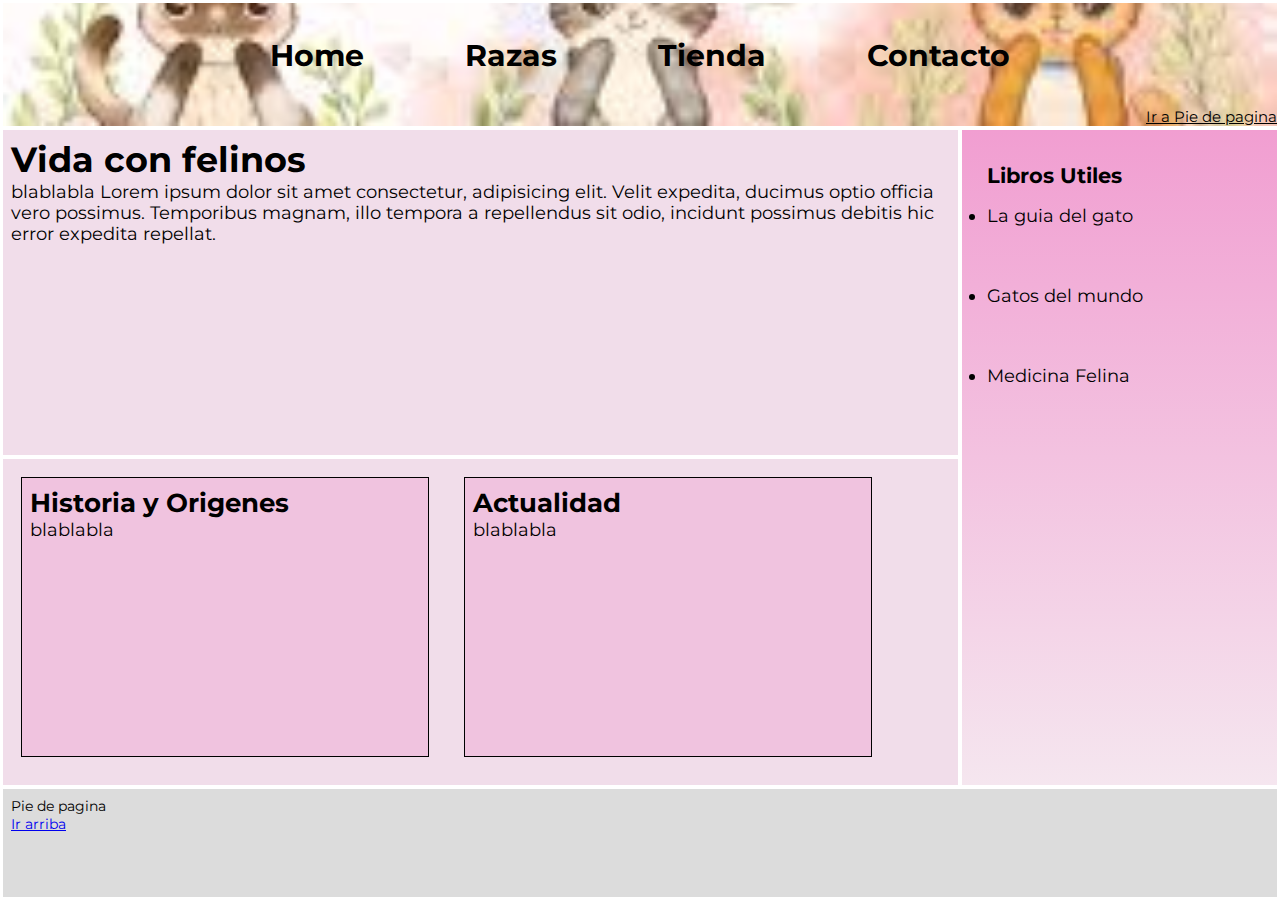
<file: index.html>
<!DOCTYPE html>
<html lang="en">

<head>
    <meta charset="UTF-8">
    <meta name="viewport" content="width=device-width, initial-scale=1.0">
    <title>Pagina web Felinos</title>
    <link rel="stylesheet" href="estilos.css">
    <link rel="preconnect" href="https://fonts.googleapis.com">
    <link rel="preconnect" href="https://fonts.gstatic.com" crossorigin>
    <link href="https://fonts.googleapis.com/css2?family=Montserrat:ital,wght@0,100..900;1,100..900&display=swap"
        rel="stylesheet">
    <link rel="stylesheet" href="https://cdnjs.cloudflare.com/ajax/libs/animate.css/4.1.1/animate.min.css" />

</head>

<body class="bodyhome">

    <header id="arriba" class="encabezado">
        <nav>
            <ul class="menuSuperior">
                <li><a href="index.html"> Home</a></li>
                <li><a href="./pages/razas.html">Razas</a></li>
                <li><a href="./pages/tienda.html"> Tienda</a></li>
                <li><a href="#"> Contacto</a></li>
            </ul>
            <div class="irapie"><a href="#abajo"> Ir a Pie de pagina</a></div>
        </nav>
    </header>

    <section class="vida">
        <h1>Vida con felinos</h1>blablabla Lorem ipsum dolor sit amet consectetur, adipisicing elit. Velit expedita,
        ducimus optio officia vero possimus. Temporibus magnam, illo tempora a repellendus sit odio, incidunt possimus
        debitis hic error expedita repellat.

    </section>

    <section class="boxmodel">
        <div class="boxmodel1">
            <h2>Historia y Origenes</h2>blablabla
        </div>
        <div class="boxmodel2">
            <h2>Actualidad</h2>blablabla
        </div>
    </section>

    <aside class="sugerencias">
        <h3>Libros Utiles</h3>
        <div class="listaLibros">
            <ul>
                <li>La guia del gato</li>
                <br>
                <li>Gatos del mundo</li>
                <br>
                <li>Medicina Felina</li>
            </ul>

        </div>
    </aside>

<section class="footer">
    <footer id="abajo" >
        <div> Pie de pagina</div>
        <div><a href="#arriba"> Ir arriba</a></div>
    </footer>
</section>
</body>

</html>
</file>
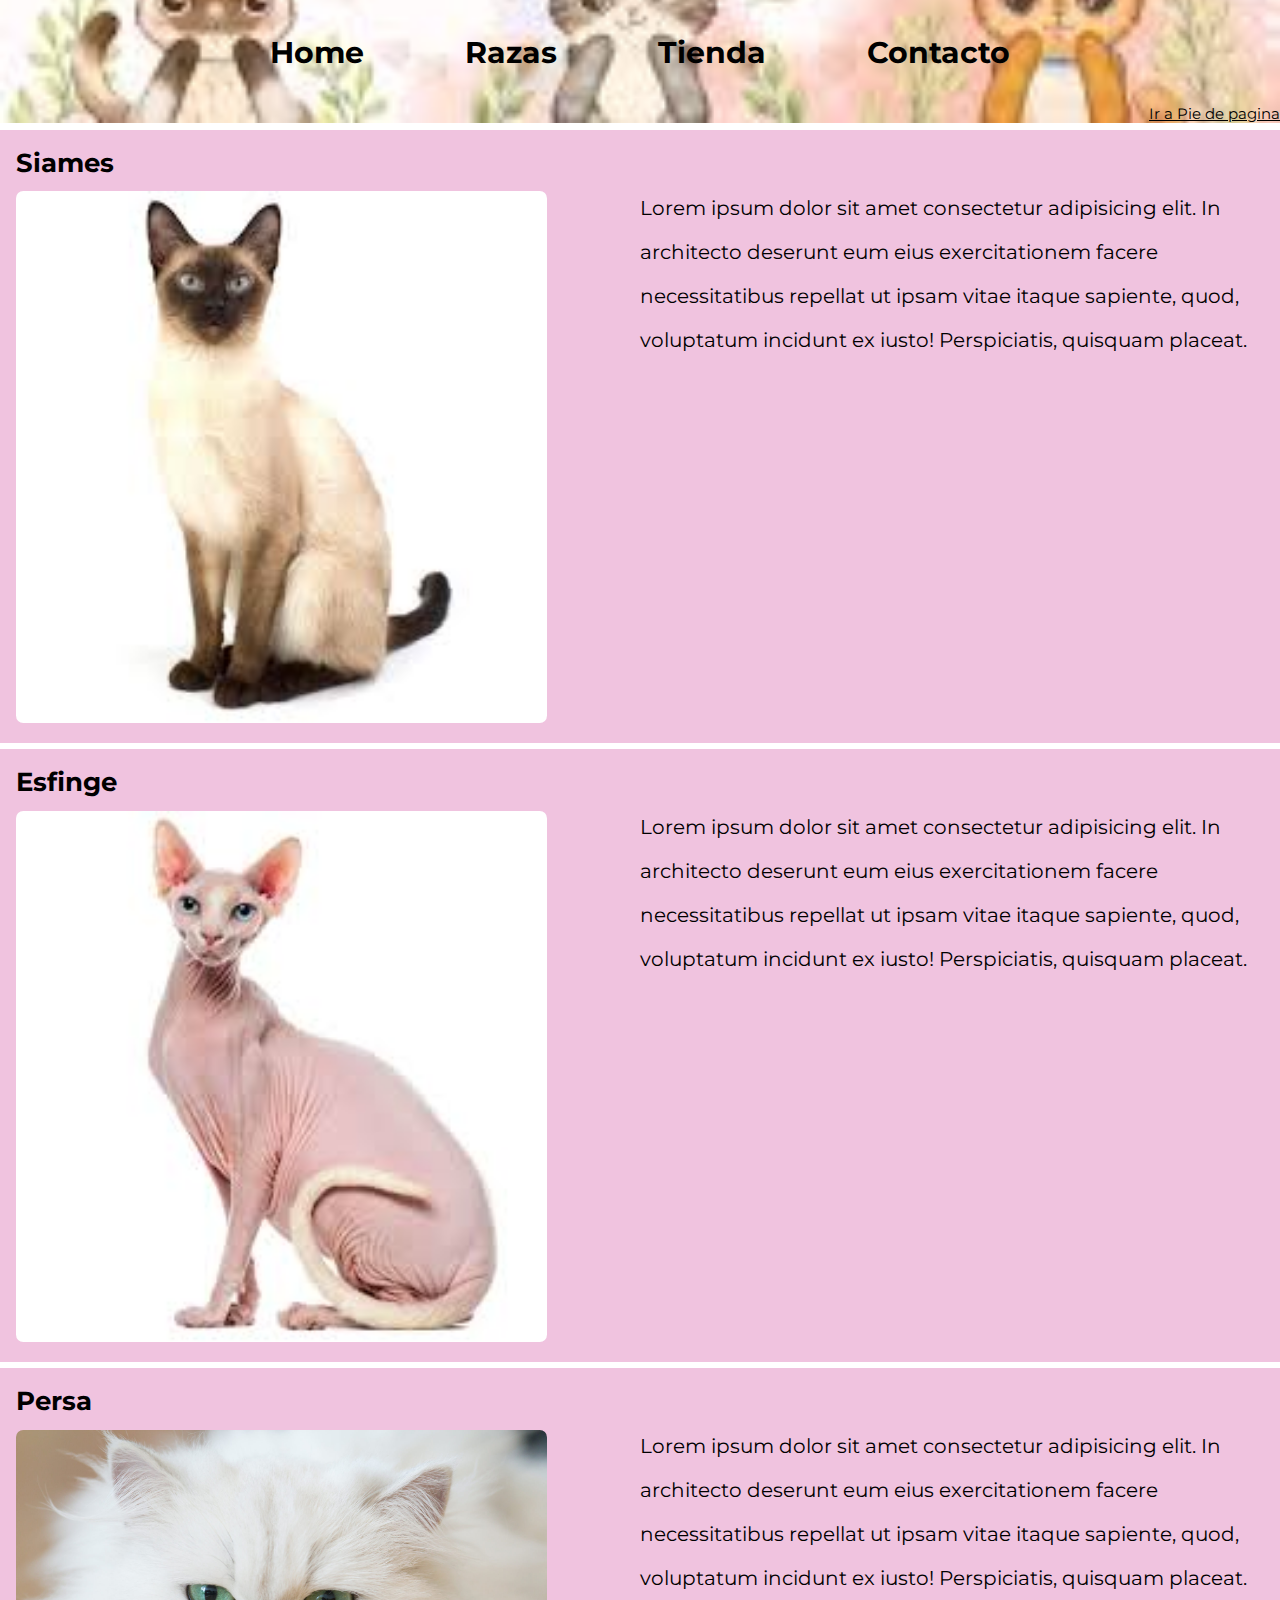
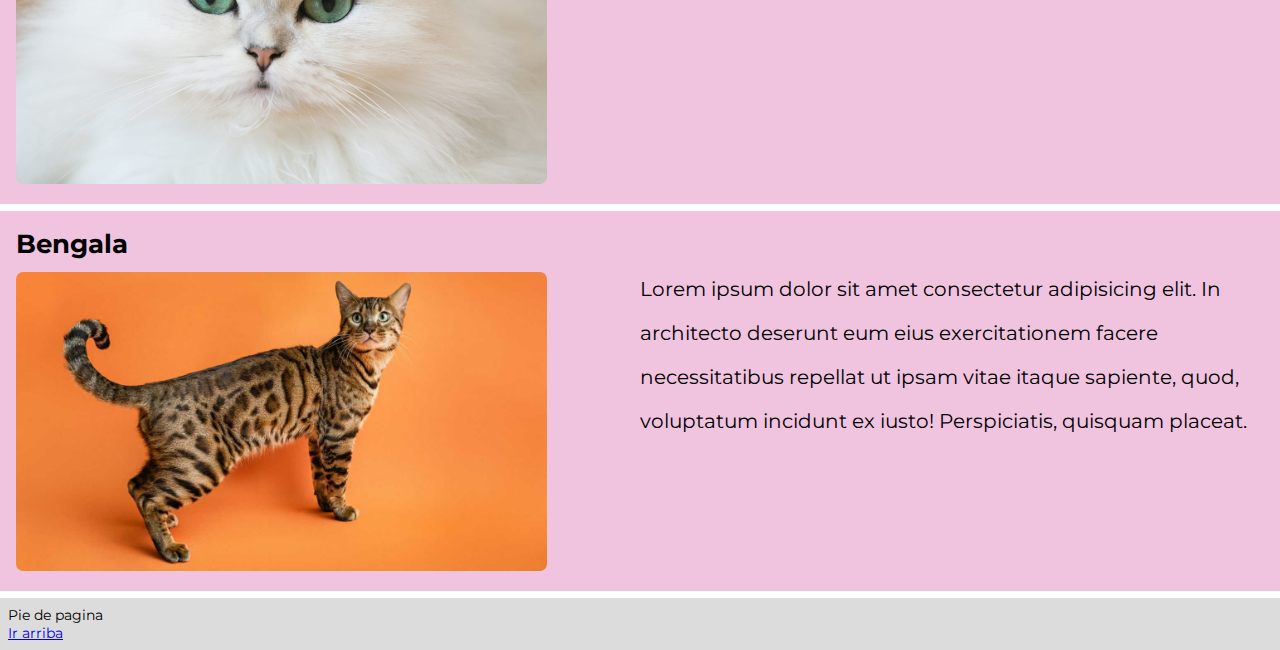
<file: pages/razas.html>
<!DOCTYPE html>
<html lang="en">

<head>
    <meta charset="UTF-8">
    <meta name="viewport" content="width=device-width, initial-scale=1.0">
    <title>Razas</title>
    <link rel="stylesheet" href="../estilos.css">
    <link rel="preconnect" href="https://fonts.googleapis.com">
    <link rel="preconnect" href="https://fonts.gstatic.com" crossorigin>
    <link href="https://fonts.googleapis.com/css2?family=Montserrat:ital,wght@0,100..900;1,100..900&display=swap"
        rel="stylesheet">
    <link rel="stylesheet" href="https://cdnjs.cloudflare.com/ajax/libs/animate.css/4.1.1/animate.min.css" />

</head>

<body class="bodyhome2">
    <header id="arriba" class="encabezado">
        <nav>

            <ul class="menuSuperior">
                <li><a href="../index.html"> Home</a></li>
                <li><a href="razas.html"> Razas</a></li>
                <li><a href="../pages/tienda.html"> Tienda</a></li>
                <li><a href="#"> Contacto</a></li>
            </ul>
            <div class="irapie"><a href="#abajo"> Ir a Pie de pagina</a></div>
        </nav>
    </header>

    <section class="imgA">
        <div class="imgRazas">
            <h2> Siames</h2>
            <img src="../imagenes/Razas/siames.jpg" alt="gato siames">
        </div>
    </section>
    <section class="textA">
        <p class="textraza"> Lorem ipsum dolor sit amet consectetur adipisicing elit. In architecto deserunt eum eius
            exercitationem facere necessitatibus repellat ut ipsam vitae itaque sapiente, quod, voluptatum incidunt ex
            iusto! Perspiciatis, quisquam placeat.</p>
    </section>

    <section class="imgB">
        <div class="imgRazas">
            <h2> Esfinge</h2>
            <img src="../imagenes/Razas/esfinge.jpg" alt="gato esfinge">
        </div>
    </section>
    <section class="textB">
        <p class="textraza"> Lorem ipsum dolor sit amet consectetur adipisicing elit. In architecto deserunt eum eius
            exercitationem facere necessitatibus repellat ut ipsam vitae itaque sapiente, quod, voluptatum incidunt ex
            iusto! Perspiciatis, quisquam placeat.</p>
    </section>

    <section class="imgC">
        <div class="imgRazas">
            <h2>Persa</h2>
            <img src="../imagenes/Razas/persa.jpg" alt="gato persa">
        </div>
    </section>
    <section class="textC">
        <p class="textraza"> Lorem ipsum dolor sit amet consectetur adipisicing elit. In architecto deserunt eum eius
            exercitationem facere necessitatibus repellat ut ipsam vitae itaque sapiente, quod, voluptatum incidunt ex
            iusto! Perspiciatis, quisquam placeat.</p>
    </section>

    <section class="imgD">
        <div class="imgRazas">
            <h2>Bengala</h2>
            <img src="../imagenes/Razas/bengala.jpg" alt="gato bengala">
        </div>
    </section>
    <section class="textD">
        <p class="textraza"> Lorem ipsum dolor sit amet consectetur adipisicing elit. In architecto deserunt eum eius
            exercitationem facere necessitatibus repellat ut ipsam vitae itaque sapiente, quod, voluptatum incidunt ex
            iusto! Perspiciatis, quisquam placeat.</p>
    </section>

    <footer id="abajo" class="footer">
        <div> Pie de pagina</div>
        <div><a href="#arriba"> Ir arriba</a></div>
    </footer>
</body>

</html>
</file>
<file: estilos.css>
/*medidas celular 320x480px iphone4*/

* {
    margin: 0;
    padding: 0;
    box-sizing: border-box;
}

html {
    font-size: 8px;
}

body {
    font-family: "Montserrat", sans-serif;
    font-optical-sizing: auto;
    font-weight: 400;
    font-style: normal;

}

.bodyhome {
    display: grid;
    grid-template-areas:
        "encabezado encabezado encabezado encabezado"
        "vida vida vida sugerencias"
        "boxmodel boxmodel boxmodel sugerencias"
        "footer footer footer footer";
    grid-template-columns: repeat(4, 1fr);
    grid-template-rows: 1fr 3fr 3fr 1fr;
    height: 100vh;
    column-gap: 0.5rem;
    row-gap: 0.5rem;

}

.encabezado {
    background-color: cornsilk;
    grid-area: encabezado;
    background-image: url(./imagenes/Razas/background.jpg);
    background-repeat: no-repeat;
    background-size: cover;
    background-position: bottom;

}

.menuSuperior {
    list-style: none;
    text-align: center;
    margin: 1.2rem;
}

.menuSuperior li {
    display: inline-block;
    padding: 1rem;
}

.menuSuperior a {
    text-decoration: none;
    color: black;
    font-weight: 700;
    padding: 4px;
    font-size: 12px;
}

.menuSuperior a:hover {
    font-size: 1.6rem;
    transform: scale(3, 2);
    transition: 0.2s;
    color: rgba(248, 54, 174, 0.664);

}

.menuSuperior {
    --animate-delay: 0.1s !important;
}

.vida {
    background-color: rgba(240, 219, 232, 0.932);
    grid-area: vida;
    padding: 1rem;
}

.boxmodel {
    background-color: rgba(240, 219, 232, 0.932);
    grid-area: boxmodel;
    display: inline-block;
}

.boxmodel1,
.boxmodel2 {
    float: left;
    background-color: rgb(240, 195, 223);
    width: 110px;
    height: 170px;
    padding: 4px 6px;
    margin: 4px;
    overflow: auto;
    border: solid 1px black;
}

.irapie a {
    color: black;
    font-size: 8px;
    float: right;

}

.footer {
    background-color: gainsboro;
    grid-area: footer;

}

.sugerencias {
    /*background-color: rgb(240, 195, 223);*/
    background-image: linear-gradient(rgb(241, 158, 209), rgb(245, 230, 239));
    grid-area: sugerencias;
    padding: 2.2rem;
    line-height: 2.5rem;



}


@media (min-width:768px) {
    .bodyhome {
        font-size: 1.5rem;
        padding: 4px;

    }

    .menuSuperior a {
        padding: 1.5rem;
        font-size: 2.5rem;
    }

    .menuSuperior a:hover {
        font-size: 3rem;
    }

    .boxmodel1,
    .boxmodel2 {
        width: 260px;
        height: 380px;
        padding: 6px 8px;
        margin: 10px;
        border: solid 1px black;
    }


    .sugerencias {
        padding: 3.2rem;
        line-height: 5rem;
    }

    .irapie a {
        font-size: 15px;
    }

    .footer {
        font-size: 12px;
    }
}

@media (min-width:1200px) {
    .bodyhome {
        font-size: 2.2rem;
        padding: 3px;
    }

    .menuSuperior li {
        padding: 3rem;
    }

    .menuSuperior a {

        padding: 3rem;
        font-size: 3.8rem;
    }

    .menuSuperior a:hover {
        font-size: 4rem;
    }

    .boxmodel1,
    .boxmodel2 {
        float: left;
        background-color: rgb(240, 195, 223);
        width: 51rem;
        height: 35rem;
        padding: 1rem;
        margin: 2.2rem;
        overflow: auto;
        border: solid 1px black;
    }

    .footer {
        font-size: 1.8rem;
        padding: 1rem;
    }

}

/* contenido razas*/
.bodyhome2 {
    display: grid;
    grid-template-areas:
        "encabezado encabezado "
        "imgA textA"
        "imgB textB"
        "imgC textC"
        "imgD textD"
        "footer footer";
    grid-template-columns: 1fr 1fr;
    grid-template-rows: 1fr 2fr 2fr 2fr 2fr 1fr;
    height: 100vh;
    column-gap: none;
    row-gap: 0.4rem;

}

.imgA {
    grid-area: imgA;
    background-color: rgb(240, 195, 223);
}

.textA {
    grid-area: textA;
    background-color: rgb(240, 195, 223);
}

.imgB {
    grid-area: imgB;
    background-color: rgb(240, 195, 223);
}

.textB {
    grid-area: textB;
    background-color: rgb(240, 195, 223);
}

.imgC {
    grid-area: imgC;
    background-color: rgb(240, 195, 223);
}

.textC {
    grid-area: textC;
    background-color: rgb(240, 195, 223);
}

.imgD {
    grid-area: imgD;
    background-color: rgb(240, 195, 223);
}

.textD {
    grid-area: textD;
    background-color: rgb(240, 195, 223);
}

.imgRazas {
    padding: 0.5rem;
    width: 88%;
}

.imgRazas img {
    width: 100%;
    margin-top: 0.5rem;
    border-radius: 0.5rem;
}

.textraza {
    font-size: 1.1rem;
    margin-top: 2.4rem;
    margin-bottom: 0.5rem;
    margin-right: 0.4rem;
}

@media (min-width:768px) {
    .bodyhome2 {
        row-gap: 0.5rem;
        font-size: 1.5rem;
    }

    .menuSuperior a {
        padding: 1.5rem;
        font-size: 2.5rem;
    }

    .menuSuperior a:hover {
        font-size: 3rem;
    }
    .imgRazas {
        padding: 1rem;
        width: 79%;
    }

    .imgRazas img {
        width: 100%;
        margin-top: 0.8rem;
        border-radius: 0.6rem;
    }

    .textraza {
        font-size: 2.3rem;
        margin-top: 5rem;
        margin-bottom: 0.5rem;
        margin-right: 0.5rem;
        line-height: 4rem;
    }

    .footer {
        font-size: 1.8rem;
    }
}

@media (min-width:1200px) {
    .bodyhome2 {
        font-size: 2.2rem;
        row-gap: 0.8rem;
    }

    .menuSuperior li {
        padding: 3rem;
    }

    .menuSuperior a {
        padding: 3rem;
        font-size: 3.8rem;
    }

    .menuSuperior a:hover {
        font-size: 4rem; 
    }
    .imgRazas {
        padding: 2rem;
        width: 88%;
    }

    .imgRazas img {
        width: 100%;
        margin-top: 1.6rem;
        border-radius: 0.9rem;
    }

    .textraza {
        font-size: 2.5rem;
        margin-top: 7rem;
        margin-bottom: 0.8rem;
        margin-right: 2.8rem;
        line-height: 5.5rem;
    }

    .footer {
        font-size: 1.8rem;
    }
}

/*Contenido Tienda*/
.bodyhome3 {
    display: grid;
    grid-template-areas:
        "encabezado"
        "grillacarta"
        "comunicate"
        "footer";
    grid-template-rows: 1fr 2fr 1fr 1fr;
    height: 100vh;
}

.grillacartas {
    grid-area: grillacarta;
    background-color: rgba(240, 219, 232, 0.932);
}

.container {
    margin-top: 1rem;
}

.row {
    --bs-gutter-x: 1.5rem;
    --bs-gutter-y: 0;
    display: flex;
    flex-wrap: wrap;
    margin-top: calc(-1 * var(--bs-gutter-y));
    margin-right: calc(-0.5 * var(--bs-gutter-x));
    margin-left: calc(-0.5 * var(--bs-gutter-x));
    margin-bottom: 1rem;
}

.comunicate {
    background-color: rgba(240, 219, 232, 0.932);
    grid-area: comunicate;
}

.infocomunicate {
    background-color: rgb(228, 176, 228);
    width: 9rem;
    height: 4rem;
    transition: height 2s, width 1s;
    border: solid 0.1rem rgba(0, 0, 0, 0.493);
    margin: 0.5rem;
    overflow: hidden;
}

.infocomunicate:hover {
    height: 8.2rem;
    width: 15rem;
    transform: skewX(25deg);
    margin-left: 3rem;
}
.boxycarrito{
    display: flex;
    justify-content: space-between;
    align-items: flex-end;
}
.info {
    font-size: 0.8rem;
    padding: 0.3rem;
    line-height: 1rem;
}
.com_box {
    font-size: 0.7rem;
    line-height: 0.5rem;
    margin-left: 1.6rem;

}



.carrito img {
    height: 3rem;
    width: 3rem;
    float: right;
    animation: bounce 2s ease infinite;
}

@keyframes bounce {
    70% {
        transform: translateY(0%);
    }

    80% {
        transform: translateY(-15%);
    }

    90% {
        transform: translateY(0%);
    }

    95% {
        transform: translateY(-7%);
    }

    97% {
        transform: translateY(0%);
    }

    99% {
        transform: translateY(-3%);
    }

    100% {
        transform: translateY(0);
    }
}
@media (min-width:768px) {
    .bodyhome3 {
        font-size: 1.5rem;
        row-gap: 0rem;
    }
    .menuSuperior a {
        padding: 1.5rem;
        font-size: 2.5rem;
    }

    .menuSuperior a:hover {
        font-size: 3rem;
    }
    .infocomunicate {
        width: 16rem;
        height: 9rem;
        border: solid 0.1rem rgba(0, 0, 0, 0.493);
        margin: 0.5rem;
    }

    .infocomunicate:hover {
        height: 14.5rem;
        width: 28rem;
        transform: skewX(25deg);
        margin-left: 3rem;
    }

    .com_box {
        font-size: 1.3rem;
        line-height: 1.3rem;
        margin-left: 3rem;
    }

    .info {
        font-size: 1.4rem;
        padding: 0.3rem;
        line-height: 2.8rem;
    }

    .carrito img {
        height: 5rem;
        width: 5rem;
        margin: 1rem;
        float: right;
        animation: bounce 2s ease infinite;
    }



}
@media (min-width:1200px) {
    .bodyhome3 {
        font-size: 2.2rem;
        row-gap: 0rem;
    }

    .menuSuperior li {
        padding: 3rem;
    }

    .menuSuperior a {
        padding: 3rem;
        font-size: 3.8rem;
    }

    .menuSuperior a:hover {
        font-size: 4rem;
    }
    .infocomunicate {
        width: 18rem;
        height: 9rem;
        border: solid 0.1rem rgba(0, 0, 0, 0.493);
        margin: 0.5rem;
    }

    .infocomunicate:hover {
        height: 15rem;
        width: 28rem;
        transform: skewX(25deg);
        margin-left: 3rem;
    }

    .com_box {
        font-size: 1.8rem;
        line-height: 1.3rem;
        margin-left: 3rem;

    }

    .info {
        font-size: 1.6rem;
        padding: 0.3rem;
        line-height: 2.8rem;
    }

    .carrito img {
        height: 5rem;
        width: 5rem;
        margin: 1rem;
        float: right;
        animation: bounce 2s ease infinite;
    }


}
</file>
